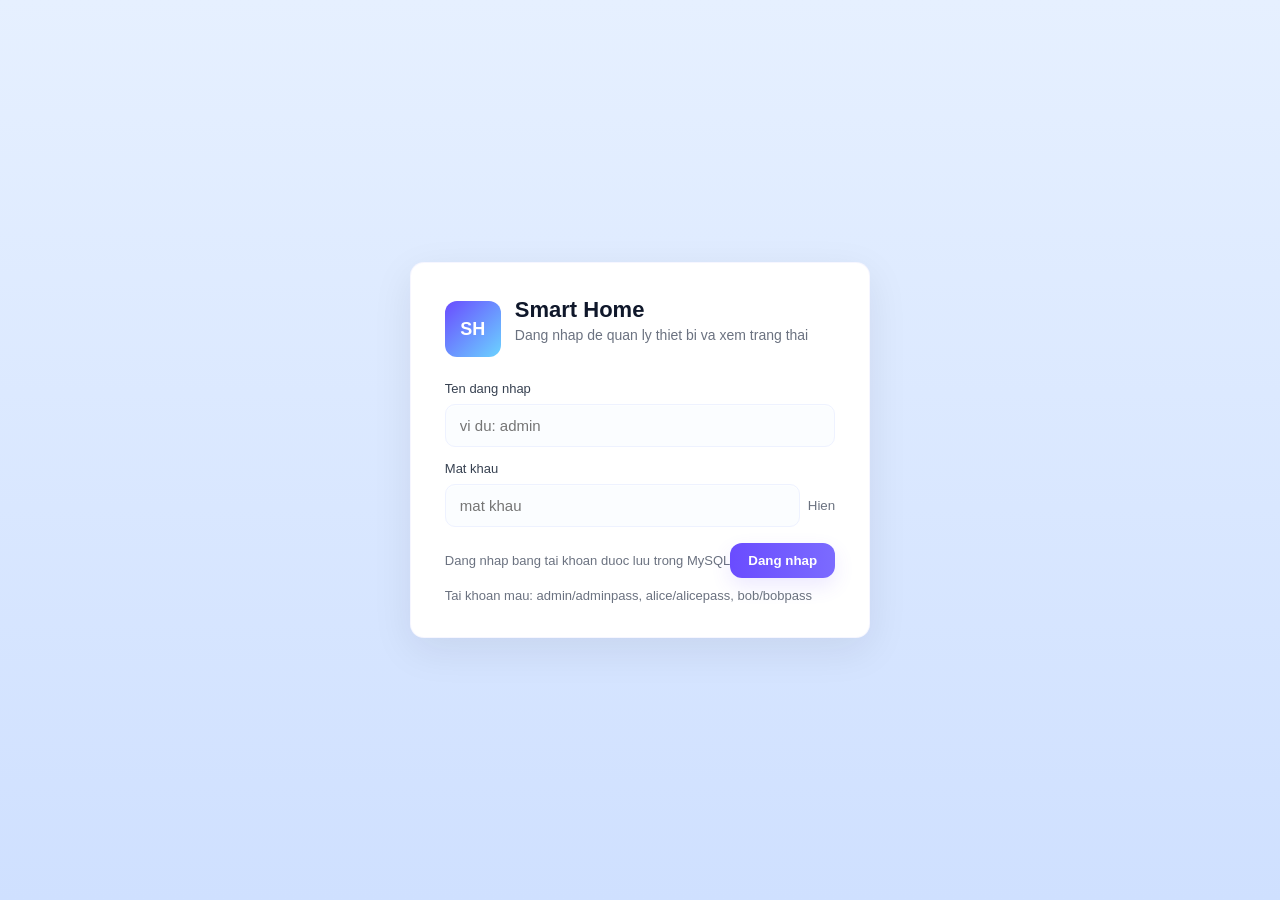
<file: frontend/pages/login.html>
<!doctype html>
<html lang="vi">
<head>
  <meta charset="utf-8">
  <meta name="viewport" content="width=device-width,initial-scale=1">
  <title>Dang nhap - Smart Home</title>
  <link rel="stylesheet" href="../css/style.css">
  <style>
    :root{--bg:#f4f6fb;--card:#ffffff;--accent:#6a4cff;--accent-2:#6bd3ff;--muted:#6b7280}
    html,body{height:100%;margin:0;font-family:Inter,Segoe UI,Roboto,Arial,sans-serif;background:linear-gradient(180deg,#e6f0ff 0%, #cfe0ff 100%);color:#0f172a}
    .page-wrap{min-height:100vh;display:flex;align-items:center;justify-content:center;padding:24px}
    .card{background:var(--card);width:100%;max-width:520px;border-radius:14px;padding:34px;box-shadow:0 12px 40px rgba(21,24,34,0.08);border:1px solid rgba(99,102,241,0.06)}
    .brand{display:flex;align-items:center;gap:14px;margin-bottom:20px}
    .brand .logo{height:56px;width:56px;border-radius:12px;background:linear-gradient(135deg,var(--accent),var(--accent-2));display:flex;align-items:center;justify-content:center;color:white;font-weight:800;font-size:18px}
    h1{font-size:22px;margin:0 0 4px}
    p.lead{margin:0 0 18px;color:var(--muted);font-size:14px}
    .form-group{margin-bottom:14px}
    label{display:block;font-size:13px;margin-bottom:8px;color:#374151}
    input[type=text],input[type=password]{width:100%;padding:12px 14px;border:1px solid #eef2ff;background:#fbfdff;border-radius:10px;font-size:15px;outline:none;box-shadow:inset 0 1px 0 rgba(255,255,255,0.6)}
    input:focus{border-color:var(--accent);box-shadow:0 6px 18px rgba(106,76,255,0.08)}
    .actions{display:flex;align-items:center;justify-content:space-between;margin-top:16px}
    button.primary{background:linear-gradient(90deg,var(--accent),#7b6bff);color:#fff;border:none;padding:10px 18px;border-radius:12px;font-weight:700;cursor:pointer;box-shadow:0 8px 20px rgba(106,76,255,0.12)}
    .hint{font-size:13px;color:var(--muted)}
    .error{color:#b91c1c;font-size:13px;margin-top:10px}
    .dev-hint{font-size:13px;color:#6b7280;margin-top:10px}
    .pw-toggle{background:transparent;border:none;cursor:pointer;color:#6b7280}
    @media (max-width:520px){.card{padding:20px;border-radius:10px}}
  </style>
</head>
<body>
  <div class="page-wrap">
    <main class="card" role="main">
      <div class="brand">
        <div class="logo">SH</div>
        <div>
          <h1>Smart Home</h1>
          <p class="lead">Dang nhap de quan ly thiet bi va xem trang thai</p>
        </div>
      </div>

      <form id="login-form" autocomplete="on">
        <div class="form-group">
          <label for="username">Ten dang nhap</label>
          <input id="username" name="username" type="text" placeholder="vi du: admin" required>
        </div>
        <div class="form-group">
          <label for="password">Mat khau</label>
          <div style="display:flex;align-items:center;gap:8px;">
            <input id="password" name="password" type="password" placeholder="mat khau" required style="flex:1">
            <button type="button" class="pw-toggle" id="pw-toggle">Hien</button>
          </div>
        </div>
        <div class="actions">
          <span class="hint">Dang nhap bang tai khoan duoc luu trong MySQL</span>
          <button type="submit" class="primary">Dang nhap</button>
        </div>
        <div id="msg" class="error" role="status" aria-live="polite" style="display:none"></div>
        <div class="dev-hint">Tai khoan mau: admin/adminpass, alice/alicepass, bob/bobpass</div>
      </form>
    </main>
  </div>

  <script>
    const DEFAULT_ORIGIN = 'http://127.0.0.1:5000';
    const origin = window.location.protocol === 'file:' ? DEFAULT_ORIGIN : (window.location.origin || DEFAULT_ORIGIN);
    const API_BASE = `${origin}/api`;

    document.getElementById('login-form').addEventListener('submit', async (event) => {
      event.preventDefault();
      const username = document.getElementById('username').value.trim();
      const password = document.getElementById('password').value;
      const msg = document.getElementById('msg');

      msg.style.display = 'none';
      msg.textContent = '';

      if (!username || !password) {
        msg.textContent = 'Vui long nhap day du thong tin.';
        msg.style.display = 'block';
        return;
      }

      try {
        const response = await fetch(`${API_BASE}/login`, {
          method: 'POST',
          headers: { 'Content-Type': 'application/json' },
          body: JSON.stringify({ username, password }),
        });

        const payload = await response.json().catch(() => ({}));
        if (!response.ok) {
          msg.textContent = payload.error || `Dang nhap that bai (status ${response.status})`;
          msg.style.display = 'block';
          return;
        }

        if (payload.token) localStorage.setItem('sh_token', payload.token);
        localStorage.setItem('sh_user', JSON.stringify(payload.user || {}));

        if (window.location.protocol === 'file:') {
          window.location.href = '../index.html';
        } else {
          window.location.href = '/';
        }
      } catch (error) {
        msg.textContent = error.message || 'Loi ket noi server.';
        msg.style.display = 'block';
      }
    });

    document.getElementById('pw-toggle').addEventListener('click', function () {
      const passwordInput = document.getElementById('password');
      if (passwordInput.type === 'password') {
        passwordInput.type = 'text';
        this.textContent = 'An';
      } else {
        passwordInput.type = 'password';
        this.textContent = 'Hien';
      }
    });
  </script>
</body>
</html>
</file>
<file: frontend/css/style.css>
/* VARIABLES & RESET */
:root {
    --bg-main: #f5f6fa;
    --sidebar-bg: #1a1254;
    --sidebar-active: #ffffff;
    --text-dark: #2d3436;
    --text-light: #636e72;
    --text-white: #ffffff;
    --card-bg: #ffffff;
    --primary-purple: #7047eb;
    --light-purple: #f3f0ff;
    --dark-purple-card: #150b40;
    --color-green: #20c997;
    --color-red: #ff4757;
    --color-red-light: #ffeaa7; 
    --color-red-bg: #ffe3e4;
    --color-blue: #0984e3;
    --border-radius-lg: 16px;
    --border-radius-md: 12px;
    --border-radius-sm: 8px;
    --transition: 0.3s ease;
}

* {
    margin: 0;
    padding: 0;
    box-sizing: border-box;
    font-family: 'Segoe UI', Tahoma, Geneva, Verdana, sans-serif;
}

body {
    background-color: var(--sidebar-bg); 
    display: flex;
    justify-content: center;
    align-items: center;
    min-height: 100vh;
}

/* MAIN LAYOUT */
.dashboard-container {
    display: flex;
    width: 95%;
    max-width: 1400px;
    height: 95vh;
    background-color: var(--bg-main);
    border-radius: 20px;
    overflow: hidden;
    box-shadow: 0 10px 30px rgba(0,0,0,0.2);
}

/* SIDEBAR */
.sidebar {
    width: 80px;
    background-color: #6a4cff !important; /* Màu tím */
    display: flex;
    flex-direction: column;
    align-items: center;
    padding: 30px 0;
    transition: width var(--transition);
    border-top-right-radius: 30px;
    border-bottom-right-radius: 30px;
}

.sidebar .logo {
    color: var(--text-white);
    font-size: 24px;
    margin-bottom: 50px;
}

.sidebar-nav {
    display: flex;
    flex-direction: column;
    width: 100%;
    gap: 15px;
}

.nav-item {
    display: flex;
    flex-direction: column;
    align-items: center;
    justify-content: center;
    text-decoration: none;
    color: rgba(255, 255, 255, 0.7) !important;
    padding: 15px 0;
    font-size: 12px;
    position: relative;
    transition: all 0.3s ease;
}

.nav-item i {
    font-size: 20px;
    margin-bottom: 5px;
}

.nav-item.active {
    background-color: #f8f9fc !important; 
    color: #6a4cff !important; 
    border-top-left-radius: 30px;
    border-bottom-left-radius: 30px;
    margin-left: 15px; 
}

/* MAIN CONTENT AREA */
.main-content {
    flex: 1;
    padding: 25px 30px;
    overflow-y: auto;
    background-color: var(--bg-main);
}

/* HEADER */
.top-header {
    display: flex;
    justify-content: space-between;
    align-items: center;
    margin-bottom: 20px;
}

.search-bar {
    display: flex;
    align-items: center;
    background: var(--card-bg);
    padding: 10px 20px;
    border-radius: 25px;
    width: 400px;
}

.search-bar i {
    color: var(--text-light);
    margin-right: 10px;
}

.search-bar input {
    border: none;
    outline: none;
    width: 100%;
    background: transparent;
}

.user-profile .avatar {
    width: 40px;
    height: 40px;
    background-color: var(--sidebar-bg);
    color: white;
    border-radius: 50%;
    display: flex;
    justify-content: center;
    align-items: center;
    font-weight: bold;
}
.header-actions {
    display: flex;
    flex-direction: row; /* Ép nằm ngang */
    align-items: center;
    gap: 25px; /* Khoảng cách giữa bánh răng, chuông, avatar */
}

.user-profile {
    display: flex;
    flex-direction: row; /* Ép avatar và tên nằm ngang */
    align-items: center;
    gap: 12px;
    cursor: pointer;
}

.user-profile .avatar {
    width: 40px;
    height: 40px;
    background-color: #1a1254; /* Màu nền avatar */
    color: white;
    border-radius: 50%;
    display: flex;
    justify-content: center;
    align-items: center;
    font-weight: bold;
    margin: 0; /* Xóa margin thừa gây lệch */
}

.user-profile span {
    font-weight: 600;
    color: #333;
    font-size: 15px;
}
.hero-banner {
    background: linear-gradient(120deg, #fff3e0 0%, #ffe4cc 100%); /* Nền cam/vàng pastel */
    border-radius: 20px;
    padding: 35px 40px;
    display: flex;
    justify-content: space-between;
    align-items: center;
    margin-bottom: 25px;
    position: relative;
    overflow: hidden;
    box-shadow: none; /* Bỏ đổ bóng để phẳng giống iOS */
}

/* Trang trí thêm 2 hình tròn mờ mờ ở góc cho giống mây/nắng trong ảnh gốc */
.hero-banner::before,
.hero-banner::after {
    content: '';
    position: absolute;
    background: rgba(255, 204, 128, 0.4);
    border-radius: 50%;
}
.hero-banner::before { width: 150px; height: 150px; top: -50px; right: 10%; }
.hero-banner::after { width: 80px; height: 80px; bottom: -20px; right: 25%; }

.hero-text {
    z-index: 2;
    position: relative;
}

.hero-text h2 {
    font-size: 28px;
    color: #d86927; /* Màu cam đậm cho Tiêu đề */
    margin-bottom: 10px;
    font-weight: 800;
}

.hero-text p {
    font-size: 14px;
    color: #df8a4d; /* Màu cam nhạt hơn cho nội dung */
    font-weight: 500;
    max-width: 450px;
    line-height: 1.5;
}
/* ALERTS DROPDOWN */
.notification-wrapper {
    position: relative;
    display: flex;
    align-items: center;
}

.bell-icon {
    font-size: 20px;
    color: #666;
    cursor: pointer;
    transition: color 0.2s;
}

.bell-icon:hover {
    color: #6a4cff;
}

.alerts-dropdown {
    position: absolute;
    top: 35px;
    right: -10px;
    width: 320px;
    background: #ffffff;
    border-radius: 12px;
    box-shadow: 0 10px 25px rgba(0,0,0,0.1); 
    padding: 15px;
    z-index: 1000;
    transition: opacity 0.2s ease, visibility 0.2s ease, transform 0.2s ease;
    transform: translateY(0);
}

.alerts-dropdown.hidden {
    opacity: 0;
    visibility: hidden;
    transform: translateY(-10px);
}

/* HERO BANNER */
.hero-banner {
    background: linear-gradient(135deg, #0f173b 0%, #1e296b 100%);
    border-radius: var(--border-radius-lg);
    padding: 30px;
    color: white;
    display: flex;
    justify-content: space-between;
    align-items: center;
    margin-bottom: 20px;
    position: relative;
    overflow: hidden;
}

.hero-banner::after {
    content: '';
    position: absolute;
    width: 100px;
    height: 100px;
    background: rgba(255,255,255,0.8);
    border-radius: 50%;
    top: -20px;
    left: 50%;
    box-shadow: 0 0 40px rgba(255,255,255,0.5);
    opacity: 0.8;
}

.hero-text h2 {
    font-size: 24px;
    margin-bottom: 5px;
    z-index: 2;
    position: relative;
}

.hero-text p {
    font-size: 14px;
    color: rgba(255,255,255,0.7);
    z-index: 2;
    position: relative;
}

/* GENERAL CARD STYLES */
.card {
    background: var(--card-bg);
    border-radius: var(--border-radius-lg);
    padding: 20px;
    box-shadow: 0 2px 10px rgba(0,0,0,0.02);
}

.card-header {
    display: flex;
    justify-content: space-between;
    align-items: center;
    margin-bottom: 15px;
}

.card-header h3 {
    font-size: 16px;
    color: var(--text-dark);
    display: flex;
    align-items: center;
    gap: 8px;
}

.card-header h3 i {
    color: var(--primary-purple);
    background: var(--light-purple);
    padding: 6px;
    border-radius: 6px;
    font-size: 14px;
}

.meta { font-size: 12px; color: var(--text-light); }
.text-blue { color: var(--color-blue); }

/* BUTTONS & BADGES */
.btn-sm {
    background: var(--light-purple);
    color: var(--primary-purple);
    border: none;
    padding: 5px 10px;
    border-radius: 15px;
    font-size: 12px;
    cursor: pointer;
}
.btn-tiny {
    background: rgba(0,0,0,0.05);
    border: none;
    padding: 4px 8px;
    border-radius: 4px;
    font-size: 10px;
    margin-top: 5px;
    cursor: pointer;
}
.badge-red {
    background: var(--color-red-bg);
    color: var(--color-red);
    padding: 2px 8px;
    border-radius: 10px;
    font-size: 11px;
}

.nav-btn {
    transition: transform 0.2s ease;
}

.nav-btn:hover {
    transform: translateX(4px); 
}

/* GRIDS */
.grid-2-col { display: grid; grid-template-columns: 1fr 1fr; gap: 20px; margin-bottom: 20px; }
.grid-3-col { display: grid; grid-template-columns: 1fr 1fr 1fr; gap: 20px; margin-bottom: 20px; }
.grid-2-col-asym { display: grid; grid-template-columns: 1fr 1.5fr; gap: 20px; margin-bottom: 20px; }

/* DEVICES GRID */
.devices-grid {
    display: grid;
    grid-template-columns: repeat(3, 1fr);
    gap: 30px 20px; 
    margin-top: 20px;
    padding: 10px 0;
}

.device-item {
    display: flex;
    align-items: center;
    gap: 15px;
}

.device-icon {
    width: 58px;
    height: 58px;
    border-radius: 16px; 
    display: flex;
    justify-content: center;
    align-items: center;
    color: #ffffff !important; 
    font-size: 30px; 
}

.device-icon.light  { background-color: #fce14b !important; } 
.device-icon.fan    { background-color: #9b51e0 !important; } 
.device-icon.screen { background-color: #4ba3e3 !important; } 
.device-icon.door   { background-color: #a35c15 !important; } 
.device-icon.alarm  { background-color: #f44c52 !important; } 

.device-info {
    display: flex;
    flex-direction: column;
    gap: 6px;
}

.device-name {
    font-size: 15px;
    color: #1a1a1a;
    font-weight: 500;
}

/* --- CÔNG TẮC CHUẨN APPLE iOS (ĐÃ FIX XUNG ĐỘT) --- */
.switch {
    position: relative;
    display: inline-block;
    width: 44px;
    height: 24px;
    margin: 0; 
}

.switch input {
    opacity: 0;
    width: 0;
    height: 0;
}

.slider {
    position: absolute;
    cursor: pointer;
    top: 0; left: 0; right: 0; bottom: 0; 
    background-color: #e9e9ea;
    transition: .3s cubic-bezier(0.3, 1.5, 0.7, 1);
    border-radius: 24px;
}

/* Nút tròn màu trắng */
.slider:before {
    position: absolute;
    content: "";
    height: 20px; 
    width: 20px;
    left: 2px;
    bottom: 2px; 
    background-color: white;
    transition: .3s cubic-bezier(0.3, 1.5, 0.7, 1);
    border-radius: 50%;
    box-shadow: 0 3px 8px rgba(0,0,0,0.15), 0 1px 1px rgba(0,0,0,0.16), 0 3px 1px rgba(0,0,0,0.1);
}

/* Khi Bật (Checked) */
.switch input:checked + .slider {
    background-color: #34c759 !important; 
}

.switch input:checked + .slider:before {
    transform: translateX(20px); 
}

/* LISTS (Alerts, Members, Logs) */
.list-container { display: flex; flex-direction: column; gap: 10px; }

.list-item {
    padding: 12px;
    border-radius: var(--border-radius-sm);
    display: flex;
    justify-content: space-between;
    align-items: center;
}

/* Alerts specific */
.alert-item.red { background: var(--color-red-bg); }
.alert-item.purple { background: var(--light-purple); }
.alert-item h4 { font-size: 12px; font-weight: bold; margin-bottom: 3px; }
.alert-item p { font-size: 11px; color: var(--text-light); }
.alert-item .time { font-size: 10px; color: var(--text-light); align-self: flex-start; }
/* =========================================
   STYLE CHO PHẦN MODES (CHẾ ĐỘ)
   ========================================= */

.modes-grid {
    display: grid;
    grid-template-columns: repeat(2, 1fr); /* Lưới 2 cột */
    gap: 15px;
    margin-top: 20px;
}

.mode-btn {
    background-color: #f3ebfa; /* Tím nhạt (Pastel) */
    color: #4b32c3; /* Chữ và icon màu tím đậm */
    border-radius: 16px;
    padding: 20px 15px;
    display: flex;
    align-items: center;
    gap: 12px;
    font-size: 15px;
    font-weight: 500;
    cursor: pointer;
    transition: all 0.3s ease;
    position: relative;
    box-shadow: 0 2px 5px rgba(0,0,0,0.02);
}

.mode-btn i {
    font-size: 20px;
}

.mode-btn:hover {
    transform: translateY(-2px);
    box-shadow: 0 4px 8px rgba(0,0,0,0.05);
}

/* KHI CHẾ ĐỘ ĐƯỢC KÍCH HOẠT (ACTIVE) */
.mode-btn.active {
    background-color: #6a4cff; /* Tím đậm giống Sidebar */
    color: #ffffff; /* Chữ trắng */
    box-shadow: 0 6px 15px rgba(106, 76, 255, 0.3); /* Bóng màu tím */
}

/* Nút bọt biển chữ "Active" */
.badge-active {
    position: absolute;
    right: 15px;
    background-color: #ffffff;
    color: #6a4cff;
    font-size: 11px;
    font-weight: bold;
    padding: 4px 8px;
    border-radius: 12px;
    box-shadow: 0 2px 4px rgba(0,0,0,0.1);
}
/* =========================================
   STYLE CHO KHỐI MEMBERS (DẠNG NGANG)
   ========================================= */

.members-horizontal-list {
    display: flex;
    justify-content: space-between; /* Dàn đều khoảng cách giữa các thành viên */
    align-items: flex-start;
    padding-top: 5px;
}

.member-avatar-box {
    display: flex;
    flex-direction: column;
    align-items: center;
    gap: 6px; /* Khoảng cách giữa hình, tên và chức vụ */
}

/* Định dạng vòng tròn Avatar */
.avatar-circle {
    width: 48px;
    height: 48px;
    border-radius: 50%;
    display: flex;
    justify-content: center;
    align-items: center;
    font-size: 18px;
    font-weight: bold;
    margin-bottom: 5px;
    overflow: hidden;
}

/* Nếu bạn nhét thẻ <img> vào thay cho chữ cái, nó sẽ tự bo tròn */
.avatar-circle img {
    width: 100%;
    height: 100%;
    object-fit: cover;
}

.member-avatar-box h4 {
    margin: 0;
    font-size: 14px;
    color: #1a1a1a;
    font-weight: 600;
}

.member-avatar-box .role {
    font-size: 11px;
    color: #999;
    font-weight: 500;
}

/* Màu nền pastel cho các Avatar chữ cái */
.bg-purple-light { background-color: #f3ebfa; color: #6a4cff; }
.bg-blue-light   { background-color: #e8f0fe; color: #1a73e8; }
.bg-green-light  { background-color: #e6f4ea; color: #1e8e3e; }
.bg-orange-light { background-color: #fce8e6; color: #d93025; }

/* =========================================
   STYLE CHO TRANG DEVICES VÀ CỬA SỔ ĐIỀU KHIỂN (MODAL)
   ========================================= */

.hidden { display: none !important; }

/* Các ô thiết bị trong trang Devices có thể click được */
#full-devices-list .device-item {
    cursor: pointer;
    padding: 10px;
    border-radius: 12px;
    transition: background 0.2s;
}
#full-devices-list .device-item:hover {
    background: #f0f0f5;
}

/* --- LỚP PHỦ MODAL --- */
.modal-overlay {
    position: fixed; top: 0; left: 0; right: 0; bottom: 0;
    background: rgba(0, 0, 0, 0.4);
    display: flex; justify-content: center; align-items: center;
    z-index: 9999;
}

.modal-container {
    background: #ffffff;
    width: 350px;
    border-radius: 20px;
    padding: 20px;
    box-shadow: 0 10px 30px rgba(0,0,0,0.2);
    animation: popIn 0.3s ease;
}

@keyframes popIn {
    from { transform: scale(0.9); opacity: 0; }
    to { transform: scale(1); opacity: 1; }
}

.modal-header {
    display: flex; justify-content: space-between; align-items: center;
    border-bottom: 1px solid #eee;
    padding-bottom: 15px; margin-bottom: 20px;
}

.close-btn {
    background: #f3ebfa; border: none; width: 30px; height: 30px;
    border-radius: 50%; color: #6a4cff; cursor: pointer;
}

/* --- UI CHO CÁC BỘ ĐIỀU KHIỂN TRONG MODAL --- */
.control-group {
    display: flex; flex-direction: column; gap: 15px; text-align: center;
}

/* Thanh trượt (Độ sáng, Tốc độ quạt) */
.range-slider {
    width: 100%; -webkit-appearance: none; height: 8px;
    border-radius: 5px; background: #e9e9ea; outline: none;
}
.range-slider::-webkit-slider-thumb {
    -webkit-appearance: none; appearance: none;
    width: 24px; height: 24px; border-radius: 50%;
    background: #6a4cff; cursor: pointer; box-shadow: 0 2px 5px rgba(0,0,0,0.2);
}

/* Khung nhập chữ (LCD) */
.lcd-input {
    width: 100%; padding: 12px; border: 1px solid #ddd;
    border-radius: 8px; font-size: 14px; outline: none;
}
.lcd-input:focus { border-color: #6a4cff; }

.btn-primary {
    background: #6a4cff; color: white; border: none;
    padding: 12px; border-radius: 8px; font-weight: bold; cursor: pointer;
}

/* Nút to cho Cửa/Còi */
.btn-big-toggle {
    padding: 20px; font-size: 18px; border: none; border-radius: 12px;
    color: white; font-weight: bold; cursor: pointer; transition: 0.2s;
}
.btn-big-toggle.lock { background: #34c759; } /* Xanh */
.btn-big-toggle.unlock { background: #ff3b30; } /* Đỏ */

/* =========================================
   GIAO DIỆN ĐIỀU KHIỂN CHI TIẾT (THERMOSTAT STYLE)
   ========================================= */

/* Khung bọc bộ điều khiển vòng tròn */
.thermostat-wrapper {
    display: flex;
    justify-content: center;
    align-items: center;
    gap: 20px;
    margin: 20px 0;
}

/* Nút bấm tròn (+ / -) */
.btn-round {
    width: 40px;
    height: 40px;
    border-radius: 12px;
    border: none;
    font-size: 16px;
    cursor: pointer;
    display: flex;
    justify-content: center;
    align-items: center;
    transition: 0.2s;
    box-shadow: 0 4px 10px rgba(0,0,0,0.05);
}

.btn-round.decrease {
    background-color: #f0f0f5;
    color: #666;
}

.btn-round.increase {
    background-color: #6a4cff;
    color: #fff;
}

.btn-round:active {
    transform: scale(0.9);
}

/* Vòng tròn hiển thị thông số ở giữa */
.thermostat-circle {
    width: 140px;
    height: 140px;
    border-radius: 50%;
    background: #ffffff;
    box-shadow: 0 10px 25px rgba(106, 76, 255, 0.15), inset 0 0 0 8px #f3ebfa;
    display: flex;
    flex-direction: column;
    justify-content: center;
    align-items: center;
    border: 2px solid #6a4cff;
}

.thermostat-circle .value {
    font-size: 36px;
    font-weight: bold;
    color: #333;
    line-height: 1;
}

.thermostat-circle .unit {
    font-size: 14px;
    color: #999;
    margin-top: 5px;
}

/* Thanh trượt (Slider) kiểu mới */
.custom-slider-bar {
    width: 80%;
    margin: 0 auto;
    display: block;
    -webkit-appearance: none;
    height: 6px;
    border-radius: 5px;
    background: #e9e9ea;
    outline: none;
}

.custom-slider-bar::-webkit-slider-thumb {
    -webkit-appearance: none;
    appearance: none;
    width: 20px;
    height: 20px;
    border-radius: 50%;
    background: #6a4cff;
    cursor: pointer;
    box-shadow: 0 2px 5px rgba(0,0,0,0.2);
    border: 3px solid #fff;
}

/* --- UI cho LCD, Cửa, Báo động --- */
.modern-input {
    width: 100%;
    padding: 15px;
    border: 1px solid #eee;
    background: #f8f9fc;
    border-radius: 12px;
    font-size: 15px;
    outline: none;
    transition: 0.3s;
    text-align: center;
    margin-bottom: 15px;
}
.modern-input:focus {
    border-color: #6a4cff;
    background: #fff;
    box-shadow: 0 4px 10px rgba(106, 76, 255, 0.1);
}

.btn-modern {
    width: 100%;
    padding: 15px;
    border-radius: 12px;
    border: none;
    font-size: 16px;
    font-weight: bold;
    cursor: pointer;
    transition: 0.3s;
    color: white;
}
.btn-modern.purple { background-color: #6a4cff; box-shadow: 0 4px 15px rgba(106, 76, 255, 0.3); }
.btn-modern.green { background-color: #34c759; box-shadow: 0 4px 15px rgba(52, 199, 89, 0.3); }
.btn-modern.red { background-color: #ff3b30; box-shadow: 0 4px 15px rgba(255, 59, 48, 0.3); }

.btn-modern:active { transform: scale(0.98); }
/* =========================================
   GIAO DIỆN MASTER-DETAIL CHO TRANG DEVICES
   ========================================= */

/* Làm to các thẻ thiết bị */
.devices-grid.large-cards {
    grid-template-columns: repeat(3, 1fr);
    gap: 15px; /* Giảm từ 30px xuống 15px */
}

.devices-grid.large-cards .device-item {
    background: #f8f9fc;
    padding: 15px; /* Giảm padding */
    border-radius: 16px;
    flex-direction: column; 
    align-items: flex-start;
    gap: 10px; /* Giảm khoảng cách dọc giữa icon và tên */
    border: 2px solid transparent;
    transition: 0.3s;
}

.devices-grid.large-cards .device-item:hover {
    background: #f0f0f5;
    transform: translateY(-3px);
}

.devices-grid.large-cards .device-item.selected {
    background: #f3ebfa;
    border: 2px solid #6a4cff;
    box-shadow: 0 5px 15px rgba(106, 76, 255, 0.1);
}

.devices-grid.large-cards .device-icon {
    width: 50px; /* Thu nhỏ icon từ 70px -> 50px */
    height: 50px;
    font-size: 24px;
    border-radius: 14px;
}

.devices-grid.large-cards .device-info {
    width: 100%;
    flex-direction: row; 
    justify-content: space-between;
    align-items: center;
}

.devices-grid.large-cards .device-name {
    font-size: 15px; /* Thu nhỏ chữ một chút */
    font-weight: 600;
}

#main-control-panel.active-panel {
    border: none !important;
    background: #ffffff;
    box-shadow: 0 5px 20px rgba(0,0,0,0.05);
}
/* =========================================
   LAYOUT CHIA CỘT & THẺ THIẾT BỊ GỌN GÀNG NHƯ ẢNH MẪU
   ========================================= */

.devices-split-layout {
    display: flex;
    gap: 30px; 
    align-items: flex-start; 
}

/* 1. Cột Trái (Phóng to Khung điều khiển) */
.control-column {
    flex: 0 0 460px; /* Tăng chiều rộng lên 460px cho to ra */
    position: sticky;
    top: 20px; 
}

/* Ép khung Panel cao lên và dàn nội dung từ trên xuống dưới */
#main-control-panel.active-panel {
    border: none !important;
    background: #ffffff;
    box-shadow: 0 10px 40px rgba(0,0,0,0.08); 
    padding: 25px 30px !important;
    min-height: 400px !important; /* Đảm bảo khung luôn đủ cao */
    display: flex;
    flex-direction: column;
    justify-content: flex-start; /* Đẩy nội dung lên trên cùng */
}

/* 2. Cột Phải (Danh sách thẻ) */
.list-column {
    flex: 1; 
}

/* 3. Thu nhỏ các thẻ thiết bị cho giống ảnh mẫu */
.devices-grid.large-cards {
    grid-template-columns: repeat(2, 1fr) !important;
    gap: 15px; /* Khoảng cách thẻ gần lại */
}

.devices-grid.large-cards .device-item {
    background: #ffffff;
    padding: 15px 20px;
    border-radius: 16px;
    /* CHUYỂN THÀNH HÀNG NGANG: Icon bên trái, thông tin bên phải */
    flex-direction: row !important; 
    align-items: center;
    gap: 20px; 
    border: 2px solid transparent;
    transition: 0.3s;
    box-shadow: 0 4px 10px rgba(0,0,0,0.02);
}

.devices-grid.large-cards .device-item:hover {
    background: #f8f9fc;
    transform: translateY(-2px);
}

.devices-grid.large-cards .device-item.selected {
    background: #f3ebfa;
    border: 2px solid #6a4cff;
}

.devices-grid.large-cards .device-icon {
    width: 60px; /* Icon nhỏ lại */
    height: 60px;
    font-size: 28px;
    border-radius: 14px;
    flex-shrink: 0;
}

.devices-grid.large-cards .device-info {
    width: 100%;
    /* Chuyển Tên và Nút gạt xếp chồng lên nhau */
    flex-direction: column !important; 
    justify-content: center;
    align-items: flex-start !important;
    gap: 8px;
}

.devices-grid.large-cards .device-name {
    font-size: 16px; 
    font-weight: 600;
}
/* =========================================
   GIAO DIỆN THERMOSTAT (CHẠY % VIỀN & NỀN GLOW)
   ========================================= */

.thermostat-wrapper {
    display: flex;
    justify-content: center;
    align-items: center;
    gap: 30px;
    margin: 40px 0;
}

/* Vòng ngoài cùng: Hiệu ứng Glow nền và Viền chạy % */
.thermostat-circle {
    position: relative;
    width: 220px;
    height: 220px;
    border-radius: 50%;
    /* Viền chạy tiến trình */
    background: conic-gradient(var(--ring-color, #6a4cff) var(--progress, 0%), #f0f0f5 var(--progress, 0%));
    display: flex;
    justify-content: center;
    align-items: center;
    /* Hiệu ứng nền tỏa sáng đậm dần (Glow) nằm phía sau */
    box-shadow: 0 0 50px var(--glow-color, transparent);
    transition: box-shadow 0.3s ease;
}

/* Vòng trong cùng: Giữ màu trắng tinh khôi để số hiển thị rõ */
.thermostat-circle-inner {
    width: 200px; /* Nhỏ hơn vòng ngoài 20px -> Tạo độ dày viền 10px */
    height: 200px;
    border-radius: 50%;
    background-color: #ffffff;
    display: flex;
    flex-direction: column;
    justify-content: center;
    align-items: center;
    z-index: 2;
    box-shadow: inset 0 4px 10px rgba(0,0,0,0.03); /* Đổ bóng nhẹ vào trong */
}

/* Ô nhập liệu số ở giữa vòng tròn */
.value-input {
    font-size: 56px;
    font-weight: bold;
    color: #333;
    text-align: center;
    border: none;
    background: transparent;
    width: 120px;
    outline: none;
    margin-bottom: -5px;
}

/* Ẩn mũi tên lên xuống của thẻ input number */
.value-input::-webkit-outer-spin-button,
.value-input::-webkit-inner-spin-button {
    -webkit-appearance: none; margin: 0;
}

.thermostat-circle-inner .unit {
    font-size: 16px;
    color: #999;
    font-weight: 500;
}

/* Nút cộng trừ */
.btn-round {
    width: 45px; height: 45px; border-radius: 12px; border: none; font-size: 18px;
    cursor: pointer; display: flex; justify-content: center; align-items: center;
    transition: 0.2s; box-shadow: 0 4px 10px rgba(0,0,0,0.05); font-weight: bold;
}
.btn-round.decrease { background-color: #f5f6fa; color: #666; }
.btn-round.increase { background-color: #6a4cff; color: #fff; }
.btn-round:active { transform: scale(0.9); }
/* =========================================
   GIAO DIỆN TRANG MODES (KỊCH BẢN)
   ========================================= */

.mode-action-list {
    display: flex;
    flex-direction: column;
    gap: 15px;
    margin-top: 25px;
    margin-bottom: 30px;
    width: 100%;
}

.action-item {
    display: flex;
    align-items: center;
    justify-content: space-between;
    background: #f8f9fc;
    padding: 12px 20px;
    border-radius: 12px;
}

.action-item-left {
    display: flex;
    align-items: center;
    gap: 15px;
}

.action-item-left i {
    font-size: 20px;
}

.action-status {
    font-weight: bold;
    font-size: 14px;
}

.action-status.on { color: #34c759; }
.action-status.off { color: #ff3b30; }
.action-status.value { color: #6a4cff; }

/* Thẻ chế độ bên phải khi được chọn */
.mode-card-item.selected {
    background: #f3ebfa !important;
    border: 2px solid #6a4cff !important;
}
.sensors-grid {
    display: flex;
    justify-content: space-between;
    gap: 15px;
    margin-bottom: 25px;
}

.sensor-card {
    background: #ffffff; /* Nền tím siêu nhạt giống ảnh */
    border-radius: 16px;
    padding: 15px 20px;
    flex: 1;
    display: flex;
    flex-direction: column;
    gap: 8px;
    box-shadow: 0 4px 10px rgba(0,0,0,0.02);
    border: 1px solid transparent;
}

/* Thẻ Cảnh báo (Alert) */
.sensor-card.alert {
    background: #ffecec; /* Nền đỏ nhạt */
    border: 1px solid #ff4f53; /* Viền đỏ */
    color: #e63946;
}

.sensor-header {
    display: flex;
    justify-content: space-between;
    align-items: center;
    font-size: 20px;
}

.sensor-header .status {
    font-size: 11px;
    font-weight: bold;
}
.sensor-header .status.ok { color: #34c759; } /* Xanh lá */
.sensor-header .status.warning { color: #e63946; font-size: 16px; }

.sensor-card h3 {
    font-size: 20px;
    margin: 5px 0 0 0;
    color: #333;
    font-weight: 700;
}
.sensor-card.alert h3 { color: #e63946; }

.sensor-card p {
    font-size: 12px;
    color: #888;
    margin: 0;
    font-weight: 500;
}
.sensor-card.alert p { color: #e63946; opacity: 0.8; }

/* =========================================
   GIAO DIỆN TRANG MEMBERS (QUẢN LÝ TRUY CẬP)
   ========================================= */

.auth-method-list {
    display: flex;
    flex-direction: column;
    gap: 12px;
    width: 100%;
    margin-top: 15px;
    margin-bottom: 25px;
}

.auth-item {
    display: flex;
    justify-content: space-between;
    align-items: center;
    padding: 12px 15px;
    background: #f8f9fc;
    border-radius: 10px;
    border: 1px solid #eee;
}

.auth-item-left {
    display: flex;
    align-items: center;
    gap: 12px;
    font-size: 14px;
    font-weight: 500;
    color: #333;
}

.auth-item-left i {
    font-size: 18px;
    width: 25px;
    text-align: center;
}

/* Các nhãn trạng thái (Active / Not Set) */
.status-badge {
    font-size: 11px;
    font-weight: bold;
    padding: 4px 10px;
    border-radius: 20px;
}
.status-badge.active { background: #e6f4ea; color: #1e8e3e; } /* Xanh */
.status-badge.inactive { background: #f0f0f5; color: #999; } /* Xám */
.status-badge.temp { background: #fff3e0; color: #f57c00; } /* Cam */

.member-card-item { cursor: pointer; }
.member-card-item.selected {
    background: #f3ebfa !important;
    border: 2px solid #6a4cff !important;
}
/* =========================================
   GIAO DIỆN TRANG POWER (TIÊU THỤ NĂNG LƯỢNG)
   ========================================= */

/* Nút chuyển đổi Ngày/Tuần/Tháng */
.time-tabs {
    display: flex;
    background: #f0f0f5;
    border-radius: 12px;
    padding: 4px;
    gap: 4px;
}

.time-tab {
    border: none;
    background: transparent;
    padding: 8px 16px;
    font-size: 13px;
    font-weight: 600;
    color: #666;
    border-radius: 8px;
    cursor: pointer;
    transition: 0.3s;
}

.time-tab.active {
    background: #ffffff;
    color: #6a4cff;
    box-shadow: 0 2px 5px rgba(0,0,0,0.05);
}

/* Danh sách thiết bị AI (NILM) */
.nilm-list {
    display: flex;
    flex-direction: column;
    gap: 12px;
}

.nilm-item {
    display: flex;
    justify-content: space-between;
    align-items: center;
    background: #f8f9fc;
    padding: 12px 15px;
    border-radius: 10px;
}

.nilm-info {
    display: flex;
    align-items: center;
    gap: 12px;
    font-size: 14px;
    font-weight: 500;
    color: #333;
}

.nilm-info i {
    font-size: 16px;
    width: 20px;
    text-align: center;
}

.nilm-value {
    font-size: 14px;
    font-weight: bold;
    color: #666;
}
#chart-container {
    cursor: crosshair; /* Trỏ chuột hình dấu cộng khi rà biểu đồ */
}

/* Ẩn các điểm tròn đánh dấu của SVG để nhường chỗ cho tooltip HTML */
#chart-container svg circle {
    display: none;
}
/* =========================================
   AI RECOMMENDATIONS (TRANG CHỦ)
   ========================================= */

.recommendation-list {
    display: flex;
    flex-direction: column;
    gap: 12px;
}

.ai-rec-item {
    display: flex;
    align-items: flex-start;
    gap: 15px;
    padding: 15px;
    background: #f8f9fc;
    border-radius: 14px;
    transition: 0.3s ease;
    border: 1px solid transparent;
}

.ai-rec-item:hover {
    background: #ffffff;
    box-shadow: 0 5px 20px rgba(0,0,0,0.04);
    border-color: #eee;
    transform: translateY(-2px);
}

/* Ẩn thẻ mượt mà khi bấm nút */
.ai-rec-item.fade-out {
    opacity: 0;
    transform: scale(0.95);
    pointer-events: none;
}

.rec-icon {
    width: 40px; height: 40px; border-radius: 50%;
    background: #ffffff;
    display: flex; justify-content: center; align-items: center;
    font-size: 18px; flex-shrink: 0;
    box-shadow: 0 2px 10px rgba(0,0,0,0.05);
}

.rec-content { flex: 1; }
.rec-content h4 { font-size: 14px; color: #333; margin: 0 0 5px 0; font-weight: bold; }
.rec-content p { font-size: 12px; color: #777; margin: 0 0 8px 0; line-height: 1.4; }
.rec-save { font-size: 11px; font-weight: bold; color: #1e8e3e; background: #e6f4ea; padding: 4px 8px; border-radius: 6px; }

.rec-actions { display: flex; flex-direction: column; gap: 8px; }

.btn-rec-accept, .btn-rec-reject {
    width: 32px; height: 32px; border-radius: 8px; border: none; cursor: pointer; transition: 0.2s;
    display: flex; justify-content: center; align-items: center; font-size: 13px;
}
.btn-rec-accept { background: #e6f4ea; color: #1e8e3e; }
.btn-rec-accept:hover { background: #34c759; color: white; }
.btn-rec-reject { background: #ffecec; color: #e63946; }
.btn-rec-reject:hover { background: #ff3b30; color: white; }
/* =========================================================
   RESPONSIVE DESIGN CHO TABLET (IPAD) VÀ MOBILE (ĐIỆN THOẠI)
   ========================================================= */

/* --- Dành cho Tablet (iPad) và Laptop màn hình nhỏ (Max 1024px) --- */
@media screen and (max-width: 1024px) {
    /* Mở rộng container full màn hình */
    .dashboard-container {
        width: 100%;
        height: 100vh;
        border-radius: 0;
    }

    /* Các lưới (Grids) giảm số cột */
    .grid-2-col-asym,
    .grid-3-col {
        grid-template-columns: 1fr; /* Gộp thành 1 cột */
    }

    .devices-grid {
        grid-template-columns: repeat(2, 1fr) !important; /* Lưới thiết bị thành 2 cột */
    }

    .sensors-grid {
        flex-wrap: wrap;
    }
    .sensor-card {
        flex: 1 1 calc(33.33% - 15px); /* 3 thẻ cảm biến 1 hàng */
    }

    /* Giao diện Master-Detail (Thiết bị, Modes, Members, Power) -> Xếp dọc */
    .devices-split-layout {
        flex-direction: column;
    }
    
    .control-column {
        flex: none !important;
        width: 100%;
        position: relative !important; /* Bỏ dính cứng (sticky) để vuốt dễ hơn */
        top: 0;
    }

    #main-control-panel.active-panel {
        min-height: auto !important; /* Khung điều khiển vừa đủ chiều cao */
    }
}

/* --- Dành cho Mobile (Điện thoại) (Max 768px) --- */
@media screen and (max-width: 768px) {
    /* Đổi hướng layout chính: Menu sẽ nằm dưới cùng */
    body {
        align-items: flex-start;
    }
    .dashboard-container {
        flex-direction: column;
    }

    /* BIẾN SIDEBAR THÀNH BOTTOM NAVIGATION BAR KIỂU APP */
    .sidebar {
        width: 100%;
        height: 70px;
        flex-direction: row;
        justify-content: space-around;
        align-items: center;
        padding: 0 10px;
        border-radius: 20px 20px 0 0;
        position: fixed;
        bottom: 0;
        left: 0;
        z-index: 9999;
        box-shadow: 0 -5px 20px rgba(0,0,0,0.1);
    }

    .sidebar .logo {
        display: none; /* Ẩn logo trên điện thoại để nhường chỗ cho Menu */
    }

    .sidebar-nav {
        flex-direction: row;
        justify-content: space-around;
        gap: 0;
    }

    .nav-item {
        padding: 10px;
        font-size: 10px;
    }

    .nav-item.active {
        border-radius: 15px;
        margin-left: 0;
        padding: 10px 20px;
    }

    /* Khu vực nội dung chính */
    .main-content {
        padding: 15px 15px 85px 15px; /* Thêm padding dưới để không bị che bởi Bottom Nav */
    }

    /* HEADER */
    .top-header {
        flex-wrap: wrap;
        gap: 15px;
    }

    .search-bar {
        width: 100%; /* Thanh tìm kiếm full viền */
        order: 2;    /* Đẩy xuống dòng 2 */
    }

    .header-actions {
        width: 100%;
        justify-content: flex-end; /* Đẩy Avatar và Chuông sang phải */
        order: 1;
    }

    /* Ẩn tên User, chỉ để Avatar */
    .user-profile span {
        display: none;
    }

    /* CÁC THÀNH PHẦN GRID VÀ CARD */
    .grid-2-col {
        grid-template-columns: 1fr;
    }

    .devices-grid.large-cards {
        grid-template-columns: 1fr !important; /* Mỗi thiết bị 1 dòng */
    }

    .sensor-card {
        flex: 1 1 calc(50% - 15px); /* Cảm biến 2 thẻ 1 hàng */
    }

    .modes-grid {
        grid-template-columns: 1fr; /* Các chế độ (Home, Away...) 1 dòng */
    }

    /* Hero Banner */
    .hero-banner {
        padding: 25px 20px;
    }
    .hero-banner::before { width: 100px; height: 100px; right: -20px; top: -20px; }
    .hero-banner::after { display: none; }
    .hero-text h2 { font-size: 22px; }

    /* Fix các nút Action, Nhập liệu */
    .header-actions button {
        display: none; /* Ẩn bớt các nút thao tác nhanh quá to trên Header (VD: + Invite) */
    }

    /* Thông báo dropdown (Alerts) full viền trên Mobile */
    .alerts-dropdown {
        position: fixed;
        top: 60px;
        right: 15px;
        left: 15px;
        width: auto;
    }

    /* Modal điều khiển popup full màn hình mobile */
    .modal-container {
        width: 90%;
    }

    /* Trang Power: Sửa lại biểu đồ tổng quan */
    #chart-container svg {
        min-height: 200px;
    }
    
    .time-tabs {
        flex-wrap: wrap;
        justify-content: center;
    }
}

/* --- Dành cho Mobile rất nhỏ (iPhone SE, Galaxy Fold...) (Max 380px) --- */
@media screen and (max-width: 380px) {
    .thermostat-wrapper {
        transform: scale(0.85); /* Thu nhỏ bộ điều chỉnh tròn để không bị tràn viền */
    }
    
    .sensor-card {
        flex: 1 1 100%; /* Cảm biến 1 thẻ 1 hàng */
    }
}
</file>
